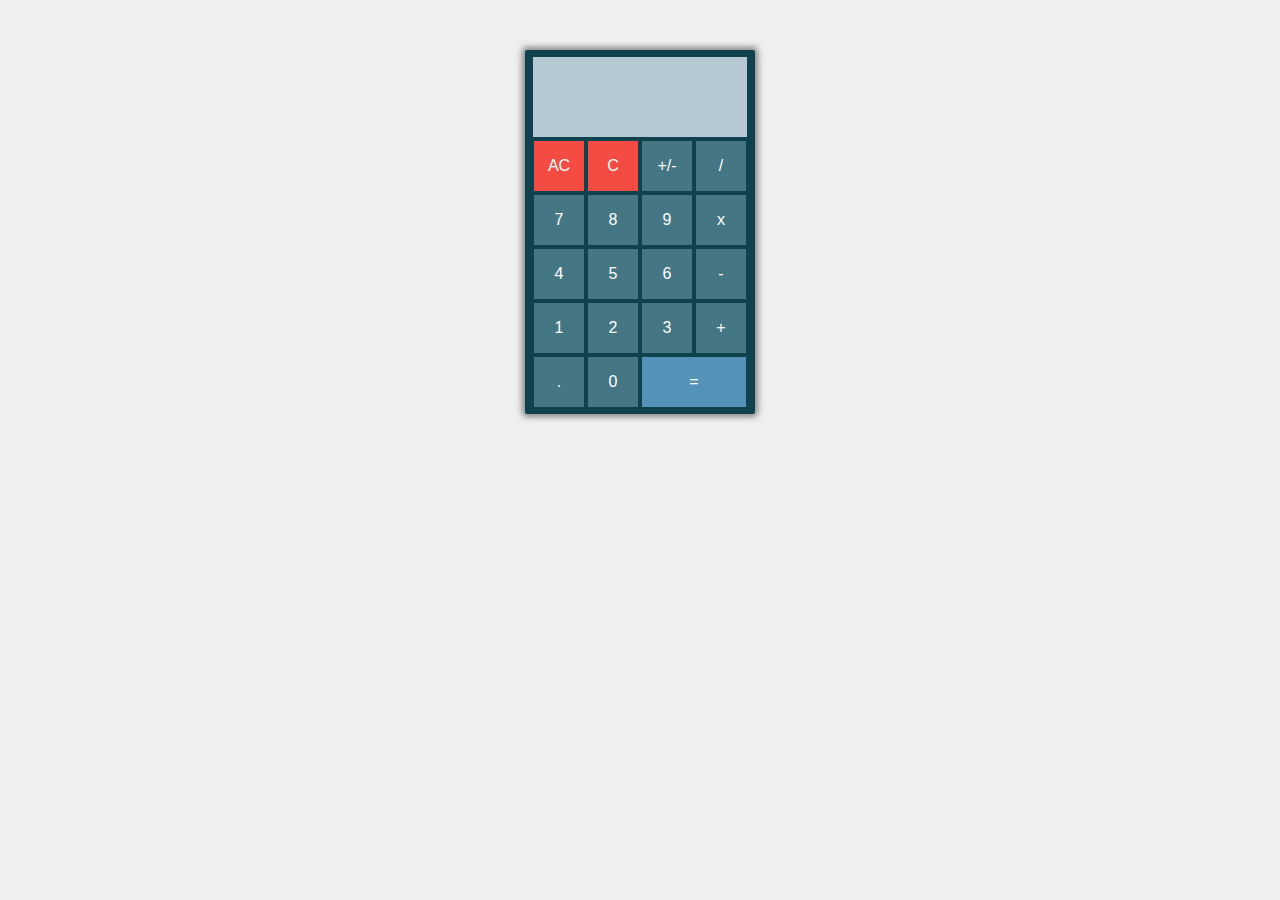
<file: javascript_calculator/index.html>
<!DOCTYPE html>
<html>
<head>
  <meta charset="utf-8">
  <meta name="viewport" content="width=device-width, initial-scale=1">
  <title>Javascript Calculator for FCC - By Matt Veeder</title>
  <link rel="stylesheet" href="reset.css">
  <link rel="stylesheet" href="basic.css">
</head>
<div class="calc-body">
    <div class="screen">
      <div class="screen-operations">
      </div>
      <div class="screen-current">
      </div>
    </div> <!-- end screen -->
    <div class="buttons-container">
      <div class="button red" id="ac">AC
      </div><div class="button red" id="c">C
      </div><div class="button" id="pos-neg">+/-
      </div><div class="button" id="/">/
      </div><div class="button" id="7">7
      </div><div class="button" id="8">8
      </div><div class="button" id="9">9
      </div><div class="button" id="*">x
      </div><div class="button" id="4">4
      </div><div class="button" id="5">5
      </div><div class="button" id="6">6
      </div><div class="button" id="-">-
      </div><div class="button" id="1">1
      </div><div class="button" id="2">2
      </div><div class="button" id="3">3
      </div><div class="button" id="+">+
      </div><div class="button" id=".">.
      </div><div class="button" id="0">0
      </div><div class="button equals" id="equals">=
      </div>
    </div> <!-- end buttons-container-->
</div> <!--end calc-body-->
  <script src="mv_calc.js"></script>
</html>
</file>
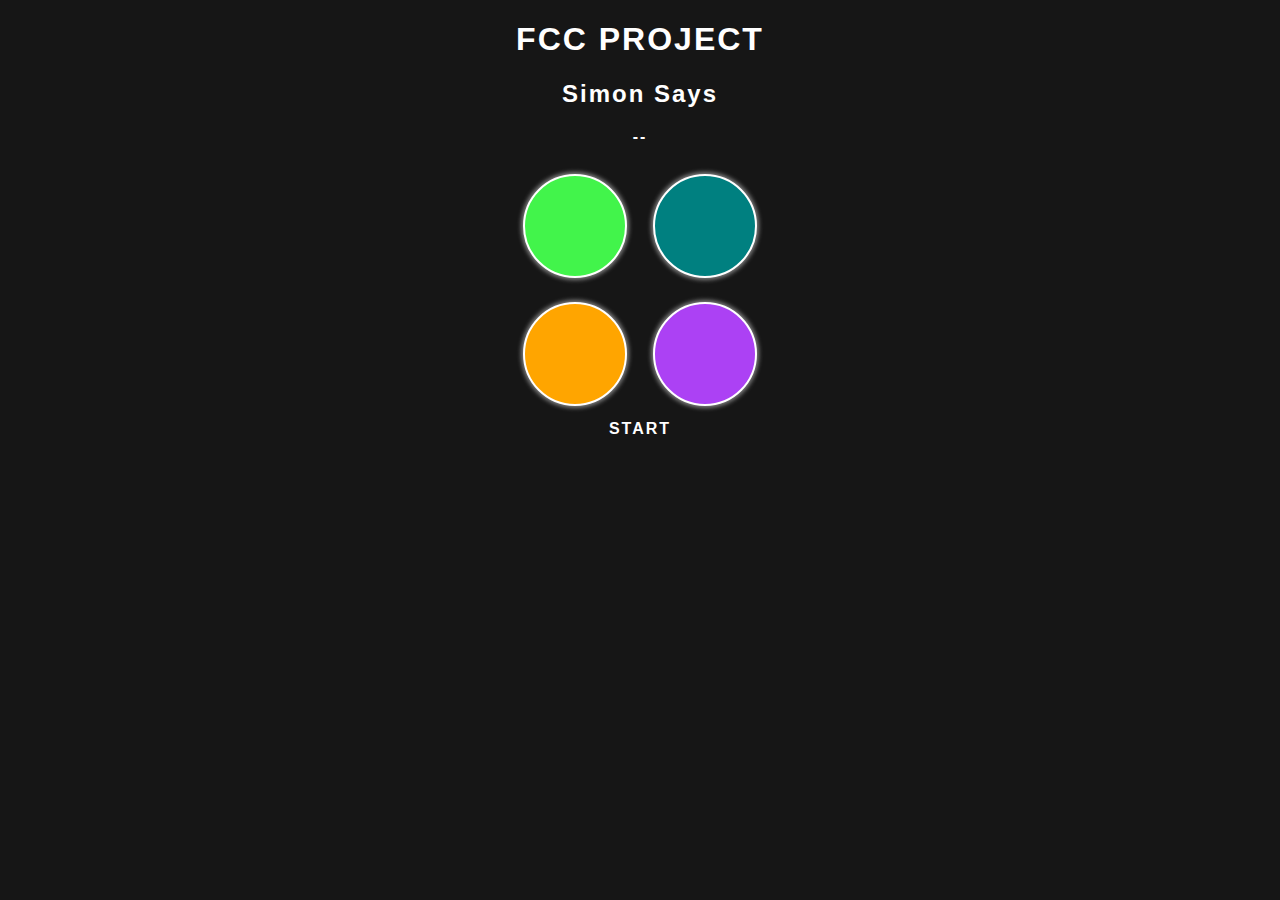
<file: simon_says/index.html>
<!DOCTYPE html>
<head>
  <title>FreeCodeCamp - Project - Simon Says</title>
  <meta charset="utf-8">
  <meta name="viewport" content="width=device-width, initial-scale=1">
  <link rel="stylesheet" href="style.css" />
    <script src="https://ajax.googleapis.com/ajax/libs/jquery/3.2.1/jquery.min.js"></script>
  <script src="script.js"></script>
</head>

<html>
  <body>
    <div class="container-all">
      <div class="title">
        <h1>FCC PROJECT</h1>
        <h2>Simon Says</h2>
      </div>
      <div class="current-score">
        --
      </div>
      <br />
      <div class="container-game-buttons">
        <div class="game-button green" id="1">
        </div>
        <div class="game-button blue" id="2">
        </div>
        <br />
        <div class="game-button red" id="3">
        </div>
        <div class="game-button yellow" id="4">
        </div>
      </div>
      <div class="start-button">
        START
      </div>
    </div>
  </body>
</html>
</file>
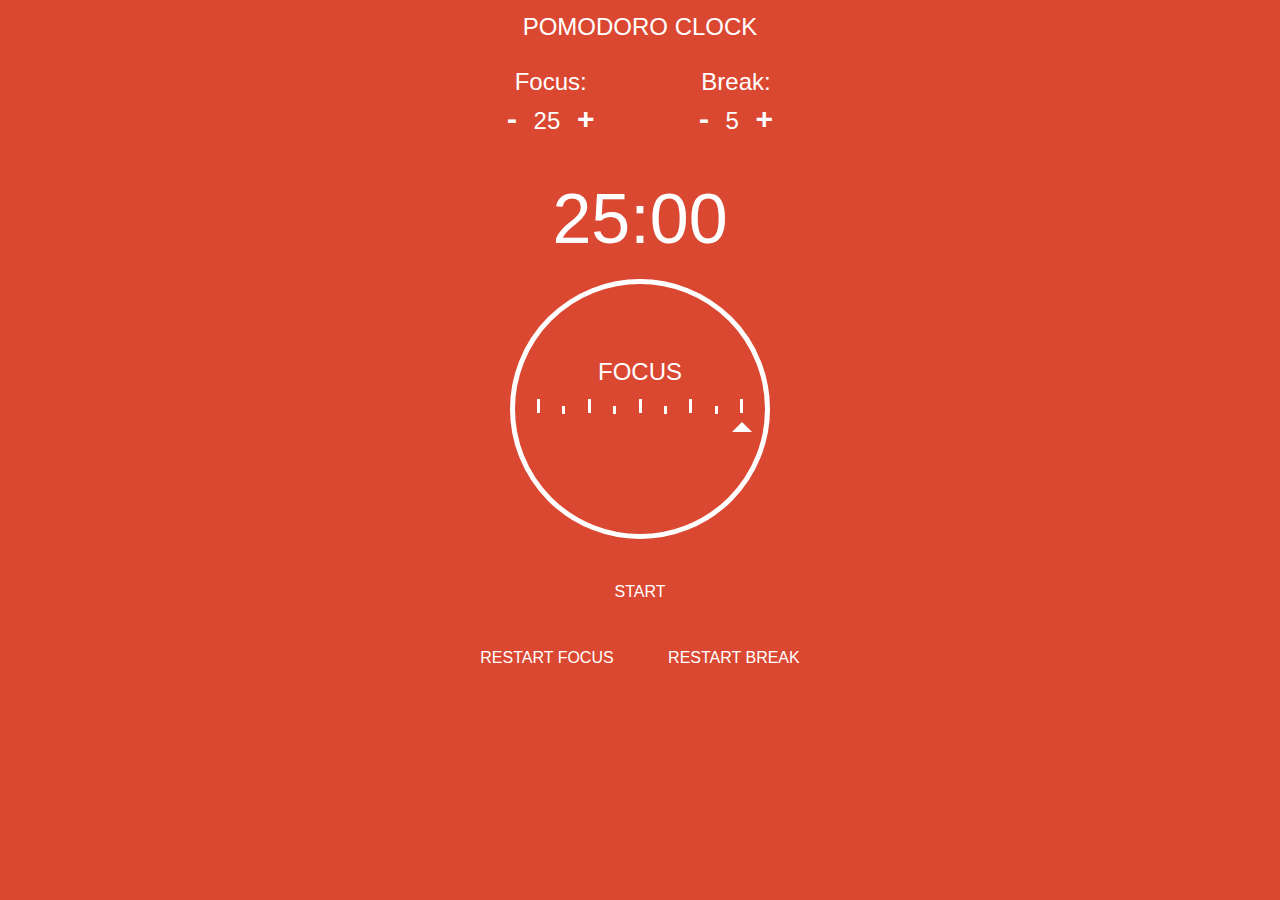
<file: pomodoro_clock/index_p_clock.html>
<!DOCTYPE html>
<html>
<head>
  <meta charset="utf-8">
  <meta name="viewport" content="width=device-width, initial-scale=1">
  <title>Pomodoro Clock for FCC - By Matt Veeder</title>
  <link rel="stylesheet" href="reset.css">
  <link rel="stylesheet" href="basic_p_clock.css">

</head>

<body>
  <div class="container-clock">
    <div class="container-header">
      <h1>POMODORO CLOCK</h1>
    </div>
    <br />
    <div class="container-adjust">
      <div class="adjust-column">
              Focus:
              <br />
    <div class="pos-neg" id="focus-minus">
      -
    </div>
    <div class="adjust-time inline" id="adjust-time-focus">
      25
    </div>
    <div class="pos-neg" id="focus-plus">
      +
    </div>
  </div>
  <div class="adjust-column">
          Break:
          <br />
    <div class="pos-neg" id="break-minus">
      -
    </div>
    <div class="adjust-time inline" id="adjust-time-break">
      5
    </div>
    <div class="pos-neg" id="break-plus">
      +
    </div>
  </div>
  </div>
    <div class="current-time">
      <div class="inline" id="current-mins">25:</div><div class="inline" id="current-secs">00</div>
    </div>
    <div class="circle">
      <div class="mode" id="mode">
        <h1>FOCUS</h1>
      </div>
        <div class="ticks tick-large">
        </div>
        <div class="ticks">
        </div>
        <div class="ticks tick-large">
        </div>
        <div class="ticks">
        </div>
        <div class="ticks tick-large">
        </div>
        <div class="ticks">
        </div>
        <div class="ticks tick-large">
        </div>
        <div class="ticks">
        </div>
        <div class="ticks tick-large">
        </div>
        <div class="triangle" id="ticker">
        </div>
    </div>
    <div class="reset" id="pause">
      <h>START</h>
    </div>
    <br />
    <div class="reset" id="restart-focus">
      RESTART FOCUS
    </div>
    <div class="reset" id="restart-break">
      RESTART BREAK
    </div>
  </div>
</body>
  <script src="script_p_clock.js"></script>
</html>
</file>
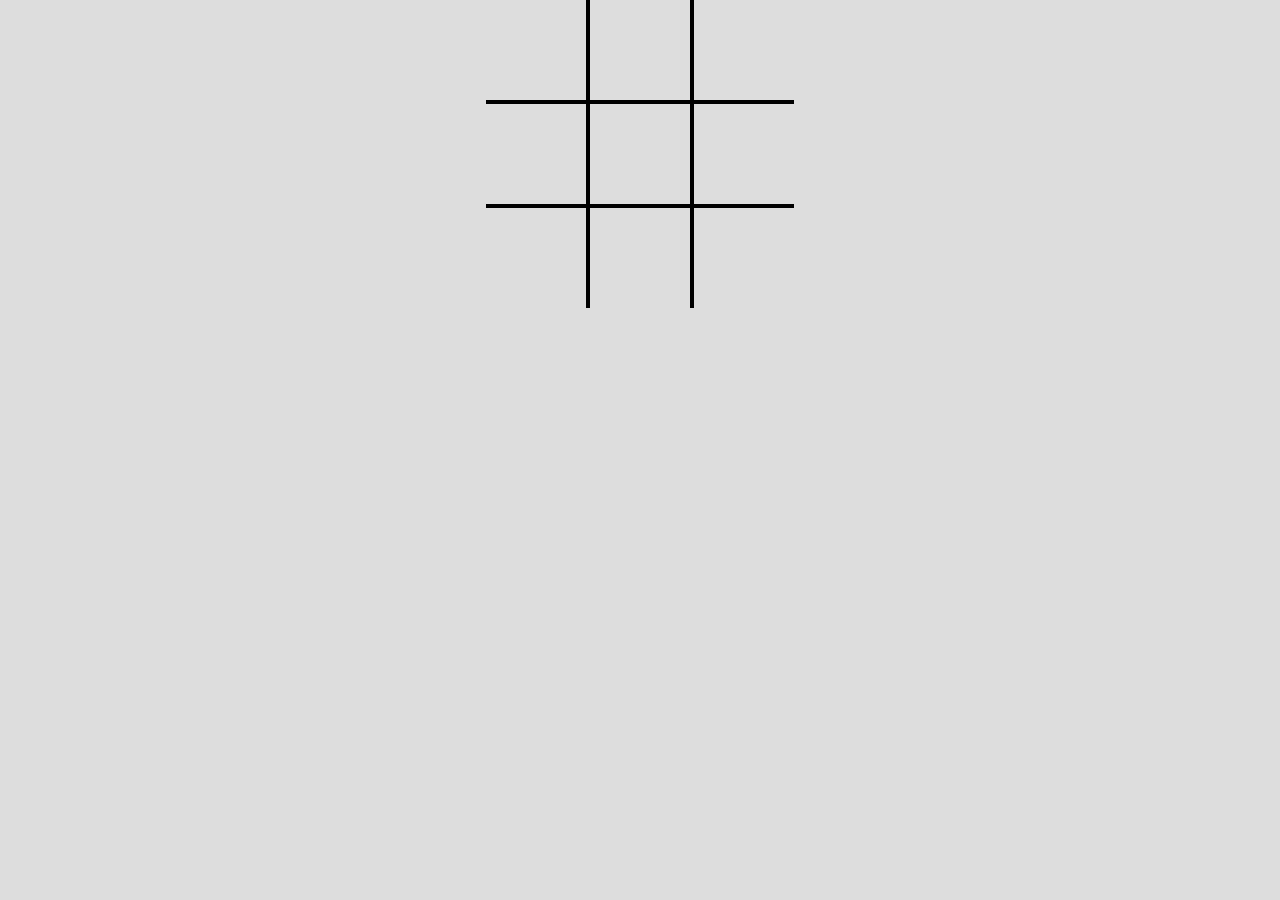
<file: tictactoe/index_tictactoe.html>
<!DOCTYPE html>
<html>
<head>
  <meta charset="utf-8">
  <meta name="viewport" content="width=device-width, initial-scale=1">
  <title>TicTacToe for FCC - By Matt Veeder</title>
  <link rel="stylesheet" href="reset.css">
  <link rel="stylesheet" href="basic_tictactoe.css">

</head>

<body>
  <div class="container-board">
    <div class="square square1"></div><div class="square square2">
    </div><div class="square square3"></div><div class=" square square4">
    </div><div class="square square5"></div><div class="square square6">
    </div><div class="square square7"></div><div class="square square8">
    </div><div class="square square9"></div>
  </div>
</body>
  <script src="script_tictactoe.js"></script>
</html>
</file>
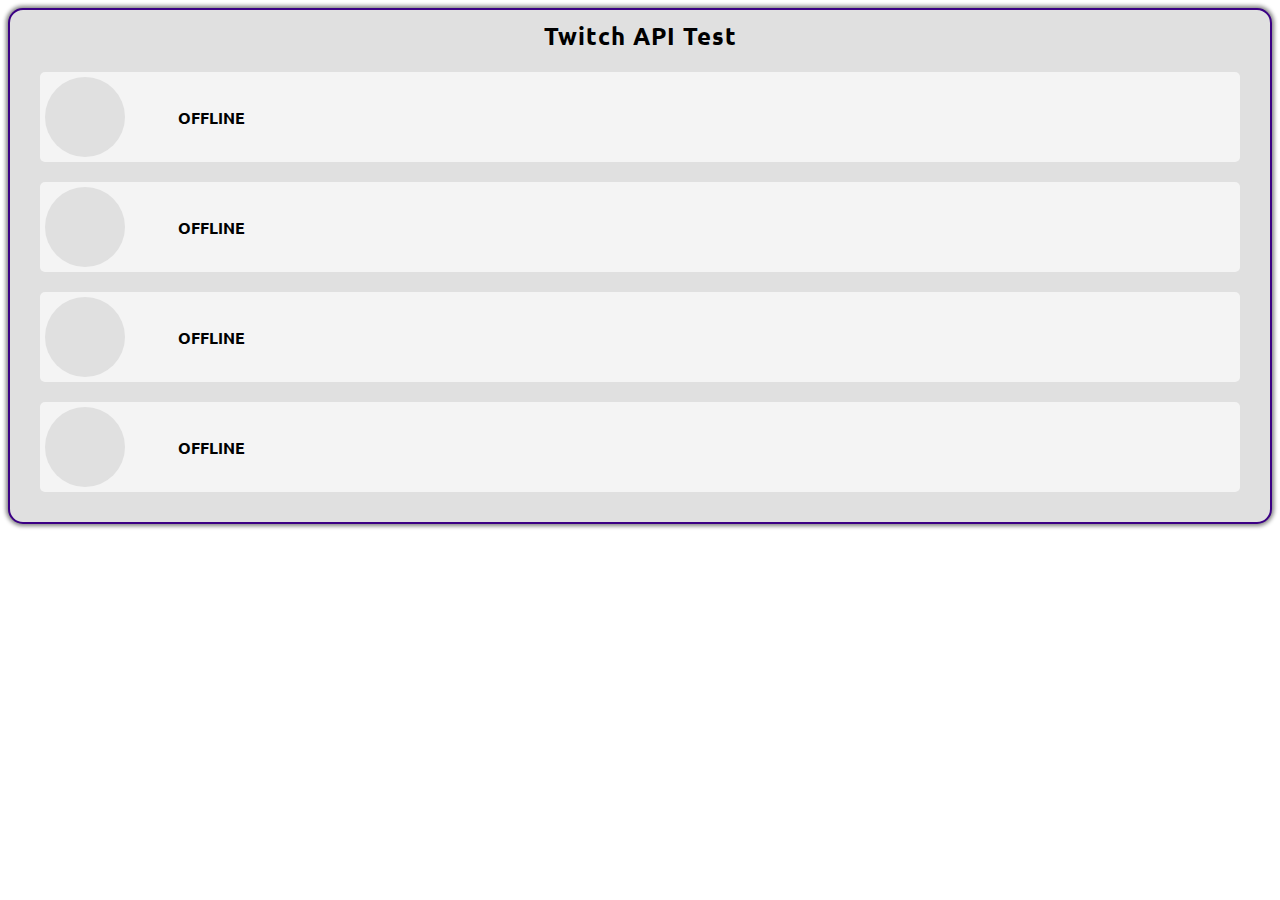
<file: twitch_viewer/twitch_viewer.html>
<!DOCTYPE html>
<html>
<head>
  <meta charset="utf-8">
  <meta name="viewport" content="width=device-width, initial-scale=1">
  <title>Twitch Viewer</title>
  <link rel="stylesheet" href="twitch_viewer.css">
  <link href="https://fonts.googleapis.com/css?family=Open+Sans|Ubuntu" rel="stylesheet">
  <script src="https://cdnjs.cloudflare.com/ajax/libs/jquery/3.2.1/jquery.min.js"></script>
  <script src="twitch_viewer.js"></script>
</head>

<body>
  <div class="container-main">
    <div class="title">Twitch API Test
    </div>
    <div class="container-row container-row0" id="0">
      <div class="icon icon0 info"></div>
      <div class="stream-name stream-name0 info"></div>
      <div class="current-game current-game0 info"><strong>OFFLINE</strong></div>
    </div>
    <div class="container-row container-row1" id="1">
      <div class="icon icon1 info"></div>
      <div class="stream-name stream-name1 info"></div>
      <div class="current-game current-game1 info"><strong>OFFLINE</strong></div>
    </div>
    <div class="container-row container-row2" id="2">
      <div class="icon icon2 info"></div>
      <div class="stream-name stream-name2 info"></div>
      <div class="current-game current-game2 info"><strong>OFFLINE</strong></div>
    </div>
    <div class="container-row container-row3" id="3">
      <div class="icon icon3 info"></div>
      <div class="stream-name stream-name3 info"></div>
      <div class="current-game current-game3 info"><strong>OFFLINE</strong></div>
    </div>
  </div>
</body>
</html>
</file>
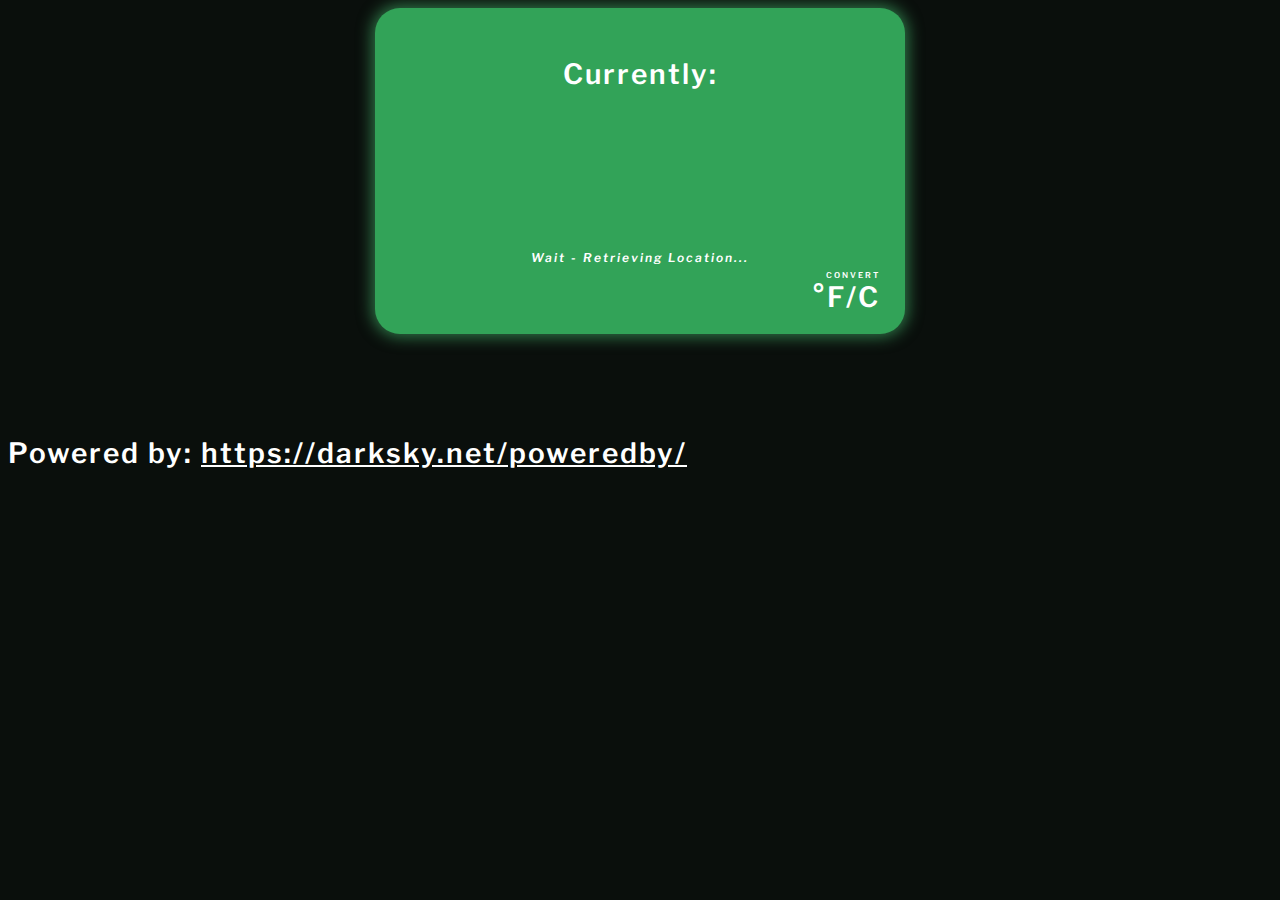
<file: weather_app/weather_app.html>
<!DOCTYPE html>
<html>
<head>
  <meta charset="utf-8">
  <meta name="viewport" content="width=device-width, initial-scale=1">
  <title>Weather App - Matt Veeder</title>
  <link rel="stylesheet" href="weather_app.css">
  <link href="https://fonts.googleapis.com/css?family=Open+Sans|Ubuntu" rel="stylesheet">
  <script src="https://cdnjs.cloudflare.com/ajax/libs/jquery/3.1.1/jquery.min.js"></script>
  <script src="weather_app.js"></script>
  <script src="https://rawgithub.com/darkskyapp/skycons/master/skycons.js"></script>
  <link href="https://fonts.googleapis.com/css?family=Libre+Franklin:400,900" rel="stylesheet">
</head>
<body>
  <div class="container-box">
    <div id="location">
    </div>
    <br />
    <div id="curr">Currently:
    </div>
    <div id="summary">
    </div>
    <figure id="figure-icon">
<canvas id="weather-icon" width="96" height="96"></canvas>
    </figure>
    <div id="temperature">
    </div>
    <div id="temp-static">
    </div>
    <div id="get-weather2">Wait - Retrieving Location...</div>
    <div class="temp-unit" id="convertUnit"><div class="tiny">CONVERT</div>&deg;F/C</div>
  </div>
  <br />
  <br />
  <br />
  Powered by: <a href="https://darksky.net/poweredby/">https://darksky.net/poweredby/</a>
</body>
</html>
</file>
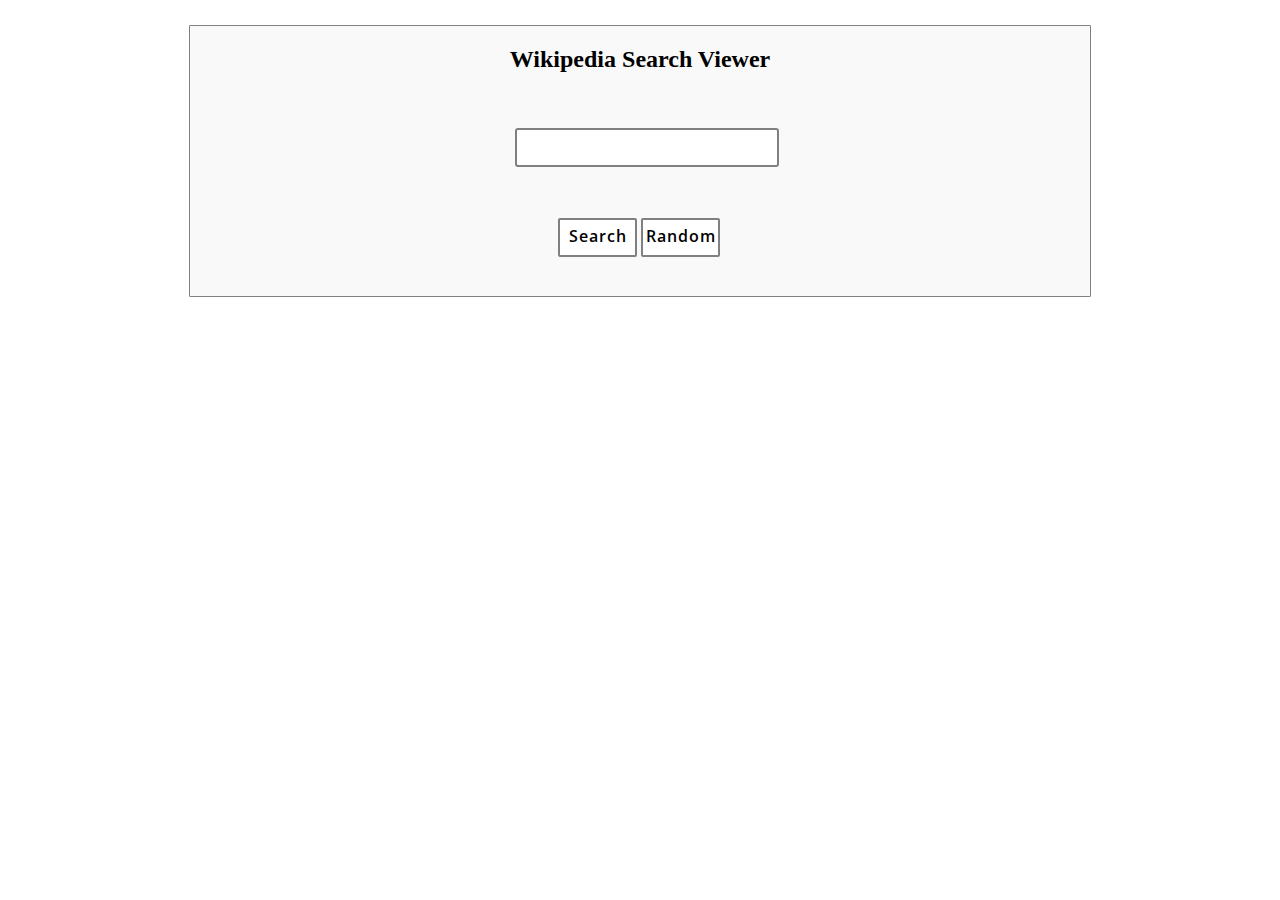
<file: wikipedia_viewer/wikipedia_viewer.html>
<!DOCTYPE html>
<html>
<head>
  <meta charset="utf-8">
  <meta name="viewport" content="width=device-width, initial-scale=1">
  <title>Wikipedia Viewer</title>
  <link rel="stylesheet" href="wikipedia_viewer.css">
  <link href="https://fonts.googleapis.com/css?family=Open+Sans|Raleway" rel="stylesheet">
  <script src="https://cdnjs.cloudflare.com/ajax/libs/jquery/3.2.1/jquery.min.js"></script>
  <script src="wikipedia_viewer.js"></script>

</head>

<body>
  <div class="container" >
    <h2>Wikipedia Search Viewer</h2>
    <div id="dataStuff"></div>
    <input id="search"></input>
    <div class="btn" id="testBtn">Search</div>
  <div class="btn" id="rndBtn"><a href="https://en.wikipedia.org/wiki/Special:Random" target="blank">Random</a></div>
  </div>
</body>
</html>
</file>
<file: javascript_calculator/basic.css>
html {
  background-color: #efefef;
  font-family: sans-serif;
  color: white;
}

.calc-body {
  width: 220px;
  background-color: #0F414F;
  margin: 50px auto;
  padding: 5px;
  border-radius: 2px;
  box-shadow: 0px 0px 6px 3px #878787;
}

.screen {
  width: 214px;
  height: 80px;
  margin: 2px auto;
  background-color: #b5c8d1;
  color: black;
  font-weight: 600;
  position: relative;
}

.screen-operations {
  padding: 5px;
  color: #6d6d6d;
}

.screen-current {
  padding: 8px;
  padding-bottom: 1px;
  font-size: 24px;
  line-height: 25px;
  text-align: right;
  vertical-align: bottom;
  position: absolute;
  right: 0px;
  bottom: 0px;
}

.buttons-container {
  margin: auto;
  font-size: 0;
  text-align: center;
}

.button {
  background-color: #447684;
  display: inline-block;
  margin: 2px;
  width: 50px;
  height: 50px;
  text-align: center;
  color: white;
  font-size: 16px;
  line-height: 50px;
  vertical-align: middle;
  cursor: pointer;
}

.button:hover {
  background-color: #022A35;
}

.red {
  background-color: #f44b42;
}

.red:hover {
  background-color: #c12119;
}

.equals {
  width: 104px;
  background-color: #5493b7;
}

.equals:hover {
  background-color: #2c4f63;
}
</file>
<file: simon_says/style.css>
html {
  background-color: #161616;
  color: white;
  text-align: center;
  font-family: sans-serif;
  letter-spacing: 2px;
}

.current-score {
  font-weight: bold;
}

.game-button {
  width: 100px;
  height: 100px;
  background-color: black;
  display: inline-block;
  margin: 10px;
  border: 2px solid white;
  border-radius: 150px;
  box-shadow: 0px 0px 4px 2px grey;
  cursor: pointer;
}

.game-button:active {
  opacity: 0.5;
}

.green {
  background-color: #42f44b;
}

.blue {
  background-color: teal;
}

.red {
  background-color: orange;
}

.yellow {
  background-color: #ac41f4;
}

.button-active {
    opacity: 0.5;
}

.start-button {
  cursor: pointer;
  font-weight: bold;
}
</file>
<file: pomodoro_clock/basic_p_clock.css>
html {
  background-color: #db4832;
  font-family: sans-serif;
  text-align: center;
  color: white;
}

h1 {
  font-size: 24px;
}

.container-clock {
  margin: auto;
  margin-top: 15px;
}

.current-time {
  padding: 25px;
  font-size: 70px;
}

.inline {
  display: inline;
}

.adjust-column {
  display: inline-block;
  margin: 15px 40px 15px 40px;
  font-size: 24px;
}

.pos-neg {
  font-weight: 900;
  font-size: 30px;
  cursor: pointer;
  padding: 10px;
  display: inline-block;
}

.circle {
  width: 250px;
  height: 250px;
  border: 5px solid white;
  border-radius: 100%;
  margin: auto;
  line-height: 250px;
  position: relative;
  margin-bottom: 20px;
}

.mode {
  position: absolute;
  left: 0;
  right: 0;
  top: 75px;
  line-height: 25px;
}

.ticks {
  display: inline-block;
  background-color: white;
  width: 3px;
  height: 8px;
  margin: 9px;
  vertical-align: middle;
}

.tick-large {
  height: 14px;
  margin-top: 2px;
}

.triangle {
  display: inline-block;
  width: 0;
  height: 0;
  border-left: 10px solid transparent;
  border-right: 10px solid transparent;
  border-bottom: 10px solid white;
  position: absolute;
  top: 55%;
  right: 13px; /* 217px is aligned with left tick */
}

.reset {
  cursor: pointer;
  padding: 25px;
  display: inline-block;
}
</file>
<file: tictactoe/basic_tictactoe.css>
html {
  background-color: #dddddd
}

.container-board {
  margin: auto;
  width: 308px;
  height: 308px;
  font-size: 0px;
}

.square {
  display: inline-block;
  width: 100px;
  height: 100px;
}
.square1 {
  border-right: 4px solid black;
}

.square3 {
  border-left: 4px solid black;
}

.square4 {
  border: 4px solid black;
  border-left: 0px;
}

.square5 {
  border-top: 4px solid black;
  border-bottom: 4px solid black;
}

.square6 {
  border: 4px solid black;
  border-right: 0px;
}

.square7 {
  border-right: 4px solid black;
}

.square9{
  border-left: 4px solid black;
}
</file>
<file: twitch_viewer/twitch_viewer.css>
.container-main {
  background-color: #e0e0e0;
  min-width: 800px;
  min-height: 200px;
  border-radius: 15px;
  border: 2px solid #3b0084;
  box-shadow: 0px 0px 4px 2px grey;
  font-family: 'Ubuntu', sans-serif;
  text-align: center;
  padding: 10px;
}

.title {
  font-size: 24px;
  font-weight: 600;
  letter-spacing: 1px;
}

.container-row {
  background-color: #f4f4f4;
  text-align: left;
  margin: 20px;
  border-radius: 5px;
  padding: 5px;
  line-height: 75px;
  transition: all 1s ease;

}

.container-row:hover {
  box-shadow: 0px 0px 9px 5px #cccccc;
  background-color: #d6c0db;
  cursor: pointer;
}

.icon {
  display: inline-block;
  background-color: #e0e0e0;
  background-position: center;
  background-size: cover;
  border-radius: 50px;
  width: 50px;
  height: 50px;
  margin: 10px;
  line-height: normal;
  vertical-align: middle;
}

.stream-name {

}

.info {
  display: inline-block;
  line-height: normal;
  margin: 0px;
  vertical-align: middle;
  padding: 15px;
}

.preview {
  align: right;
  margin: 20px;
  margin-left: 160px;
  text-align: center;
}

.preview-text {

}
</file>
<file: weather_app/weather_app.css>
body {
  background-color: #0a0f0c;
  color: white;
  font-family: 'Libre Franklin', sans-serif;
  font-size: 28px;
  font-weight: 600;
  letter-spacing: 2px;
}

.container-box {
  background: #32a358;
  border-radius: 25px;
  padding: 15px;
  width: 500px;
  margin: auto;
  text-align: center;
  box-shadow: 0px 0px 15px 3px #2f7748
}

#get-weather2 {
  font-size: 12px;
  font-style: italic;
}

a {
  color: white;
}

.temp-unit {
  text-align: right;
  padding: 5px 10px;
  cursor: pointer;
}

.tiny {
  font-size: 8px;
}
</file>
<file: wikipedia_viewer/wikipedia_viewer.css>
.container {
  width: 900px;
  min-height: 270px;
  background-color: #f9f9f9;
  margin: 25px auto;
  border-radius: 1px;
  border: 1px solid gray;
  text-align: center;
}
/*
#testBtn {
  width: 75px;
  height: 30px;
  background-color: white;
  border: 2px solid gray;
  position: relative;
  left: 330px;
  top: 100px;
  font-family: 'Open Sans', sans-serif;
  letter-spacing: 1px;
  font-weight: 600;
  padding: 5px 0px 0px 0px;
  cursor: pointer;
  border-radius: 2px;
}

#rndBtn {
    width: 85px;
  height: 30px;
  background-color: white;
  border: 2px solid gray;
  position: relative;
  left: 470px;
  top: 61px;
  font-family: 'Open Sans', sans-serif;
  letter-spacing: 1px;
  font-weight: 600;
  padding: 5px 0px 0px 0px;
  cursor: pointer;
  border-radius: 2px;
}
*/

.btn {
  display: inline-block;
  width: 75px;
  height: 30px;
  background-color: white;
  border: 2px solid gray;
  font-family: 'Open Sans', sans-serif;
  letter-spacing: 1px;
  font-weight: 600;
  padding: 5px 0px 0px 0px;
  cursor: pointer;
  border-radius: 2px;
  position: relative;
  top: 90px;
  right: 15%;
}

.debug {
  position: absolute;
  right: 50px;
  top: 25px;
}

#search {
  position: relative;
  display: inline-block;
  width: 250px;
  height: 25px;
  left: 10%;
  margin-top: 35px;
  border-radius: 3px;
  padding: 5px;
  border: 2px solid gray;
}

.searchmatch {
  font-weight: 900;
}

.container-results {
  width: 900px;
  min-height: 70px;
  background-color: #f9f9f9;
  margin: 25px auto;
  border-radius: 1px;
  border: 1px solid gray;
  text-align: left;
  padding: 15px 35px;
  transition: box-shadow 0.5s ease;
}

.container-results:hover {
  box-shadow: 0px 0px 7px 3px #c1c1c1;
  border: 1px solid #c1c1c1;
}

h1 {
  text-align: left;
  font-family: "Raleway";
}

a {
  text-decoration: none;
  color: black;
}

a.fill {
   position: absolute;
}

.bottom {
  background-color:white;
}
</file>
